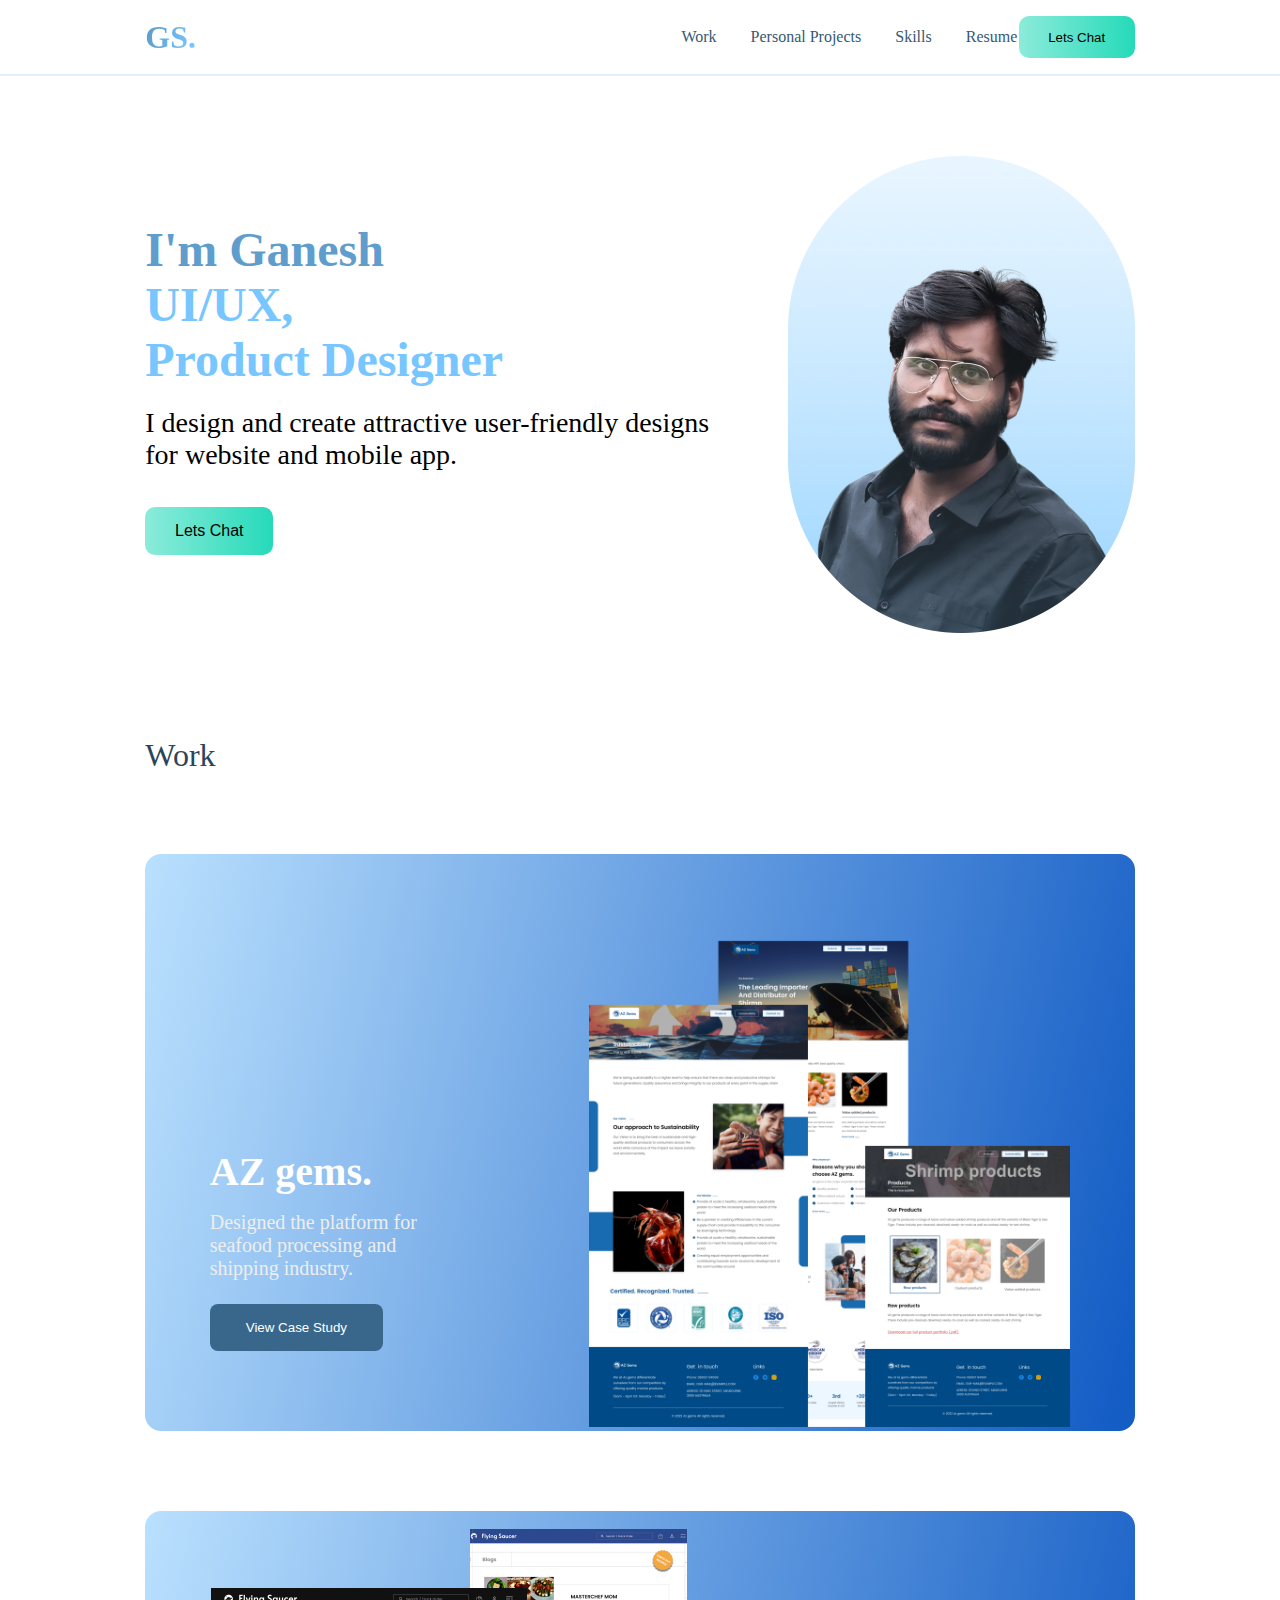
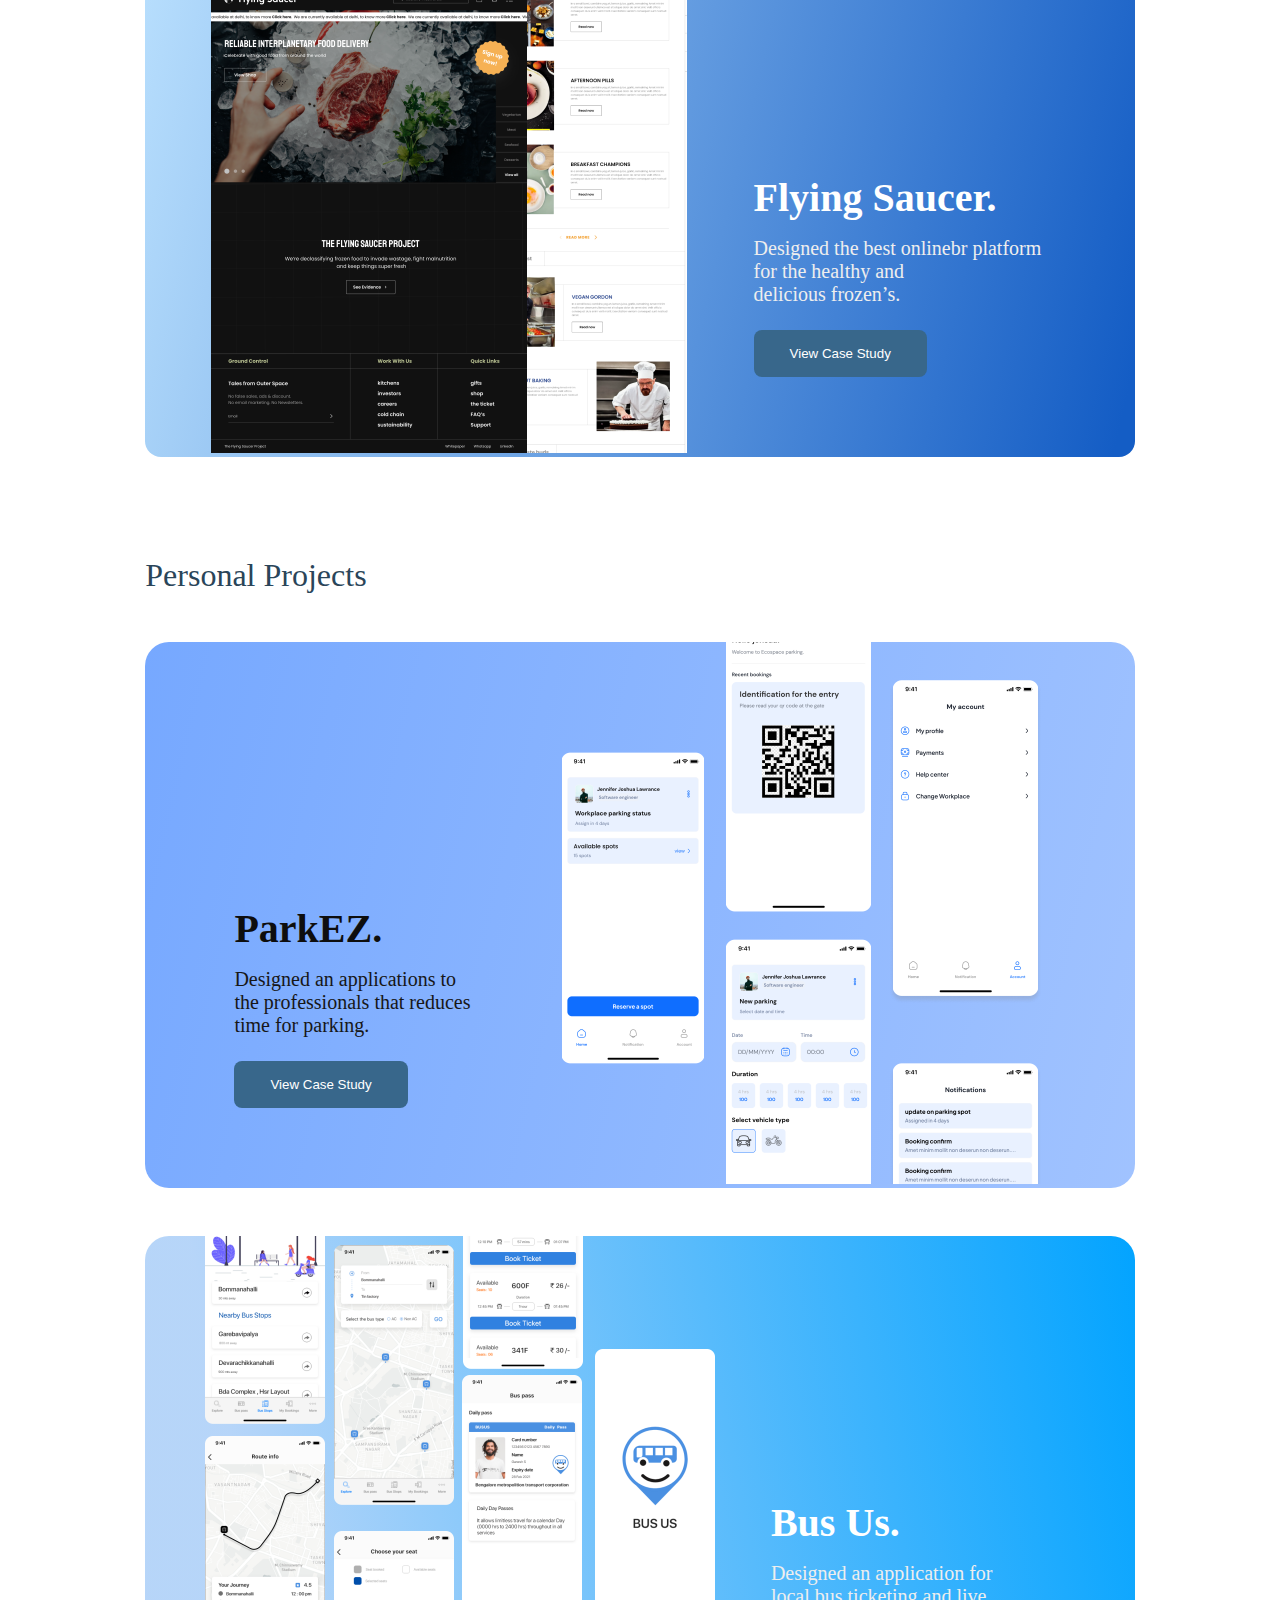
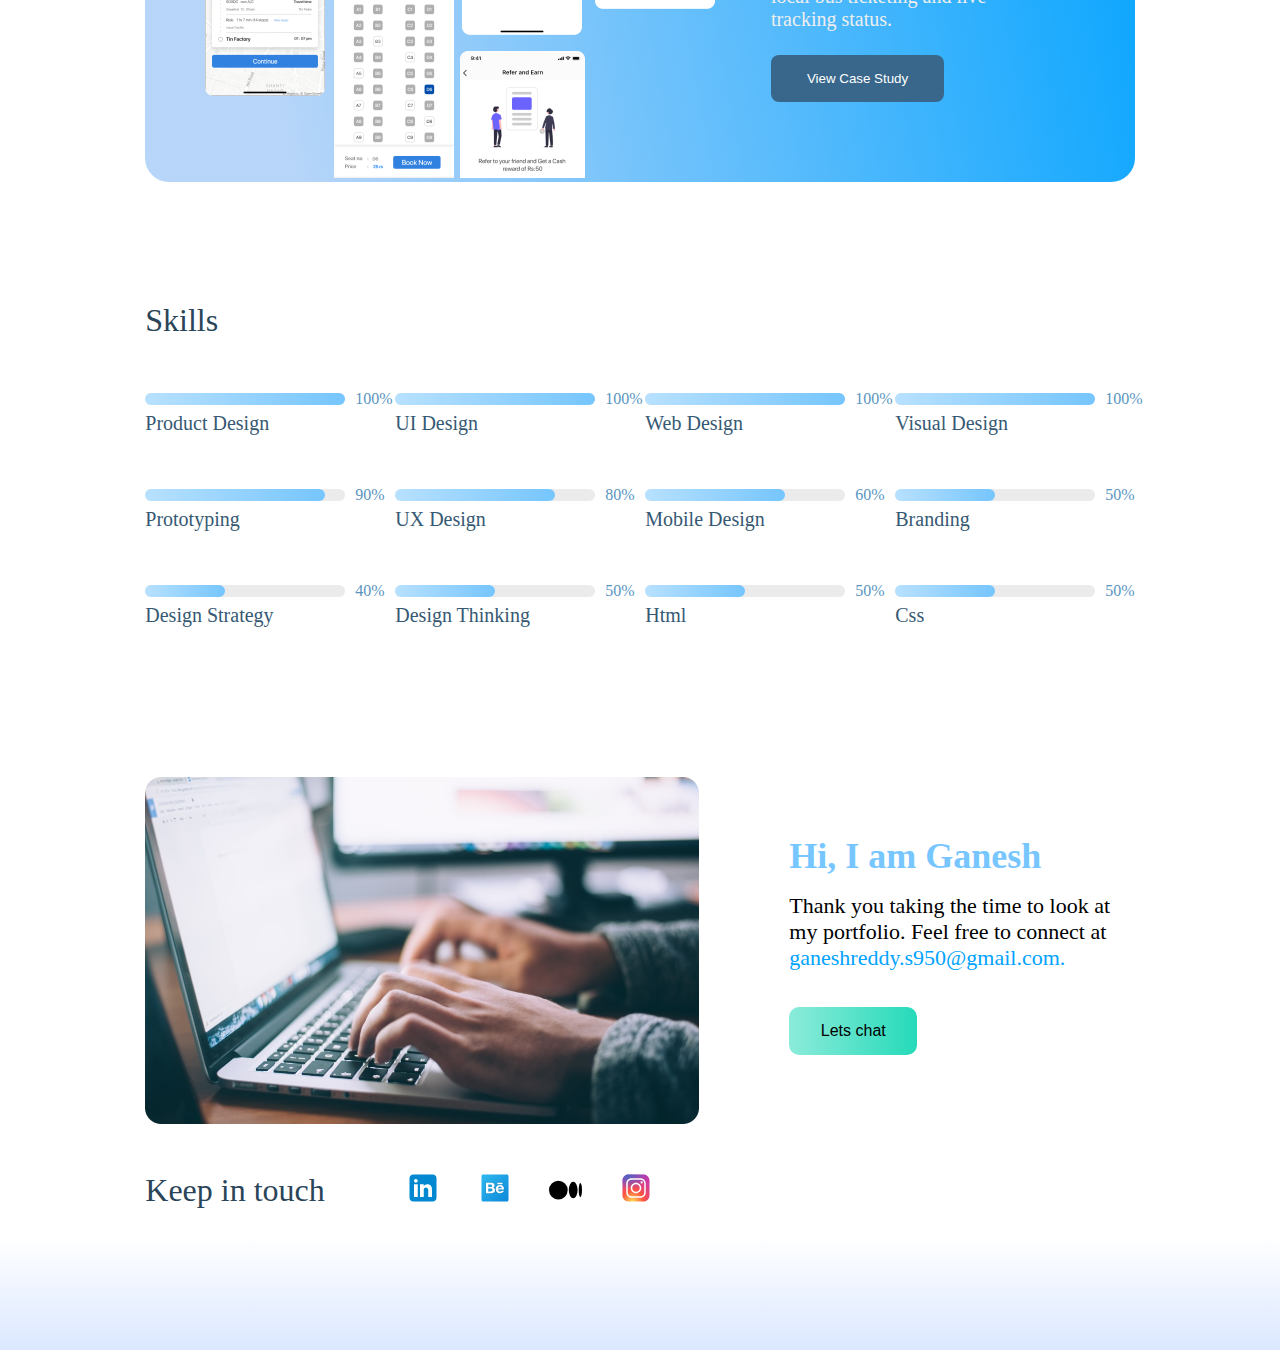
<file: index.html>
<!DOCTYPE html>
<html lang="en">
<head>
    <meta charset="UTF-8">
    <meta name="viewport" content="width=device-width, initial-scale=1.0">
    <title>iamganesh.com</title>
    <link rel="stylesheet" href="Ganesh.css">
</head>
<body>
    <div class="navbar">
        <div class="logo"><p>GS.</p></div>
        <div class="menu">
            <a href="#work"><li>Work</li></a>
            <a href=""><li>Personal Projects</li></a>
            <a href=""><li>Skills</li></a>
            <a href="https://drive.google.com/file/d/12xjxEibKPmB2habCq2synadehkaec_ib/view?usp=sharing"><li>Resume</li></a>
        </div>
        <div>
            <a href="mailto:ganeshreddy.s950@gmail.com"><button class="btn">Lets Chat</button></a></div>
    </div>
    <div class="line"></div>

    <div class="container1">
        <div class="info">
            <p class="name">I'm Ganesh</p>
            <p class="role"> UI/UX, <br> Product Designer</p>
            <p class="description">I design and create attractive user-friendly designs <br>
                for website and mobile app.</p>
            <button class="btn1">Lets Chat</button>

        </div>
        <div class="image">
                <img src="Images/Group 146204.png" alt="">
        </div>
    </div>
    <div class="heading">
        <h2 #work>Work</h2>
    </div>
    
    <div class="container4">
        <div class="project1-info">
        <p class="star">AZ gems.</p>
        <p class="star-para">Designed the platform for <br>
            seafood processing and <br>shipping industry.</p>
            <a href="https://medium.com/@ganeshreddy.s950/ui-ux-case-study-redesigning-az-gems-website-1872539bd395">
        <button class="star-btn">View Case Study</button></a>
        </div>
        <div class="project1-image">
        <img src="Images/project3.png" alt="">
        </div>
    </div>


    <div class="container3">
        <div class="project2-image">
            <img src="Images/project2.png" alt="">
            </div>
        <div class="project1-info">
        <p class="star">Flying Saucer.</p>
        <p class="star-para">Designed the best onlinebr
             platform for the healthy and <br> delicious frozen’s.</p>
            <a https://www.behance.net/gallery/170917153/The-saucer">
        <button class="star-btn">View Case Study</button></a>
        </div>
    </div>

    
    <div class="heading">
        <h2>Personal Projects</h2>
    </div>

    <div class="container5">
        <div class="project1-info">
            <p class="star1">ParkEZ.</p>
        <p class="park-para">Designed an applications to <br>
             the professionals that reduces <br>
              time for parking.</p>
            <a href="https://www.behance.net/gallery/181932145/Corporate-car-parking-app">
        <button class="star-btn">View Case Study</button></a>
        </div>
        <div class="project4-image">
        <img src="Images/Project4.png" alt="">
        </div>
    </div>

    <div class="container6">
        <div class="project5-image">
            <img src="Images/project5.png" alt="">
            </div>
        <div class="project1-info">
        <p class="star">Bus Us.</p>
        <p class="star-para">Designed an application for <br> 
            local bus ticketing and live <br>tracking status.</p>
            <a href="https://www.behance.net/gallery/114153945/BusUs-UX-Case-Study">
        <button class="star-btn">View Case Study</button></a>
        </div>
    </div>

    <div class="heading-skill">
        <h2>Skills</h2>
    </div>
    
    <div class="grid">
        <div class="Skill">
            <div class="strength">
                <div class="bar"><div class="bar-bg"></div></div>
                <div class="percent">100%</div>
            </div>
            <div class="Skills">Product Design</div>
        </div>

        <div class="Skill">
            <div class="strength">
                <div class="bar"><div class="bar-bg"></div></div>
                <div class="percent">100%</div>
            </div>
            <div class="Skills">UI Design</div>
        </div>

        <div class="Skill">
            <div class="strength">
                <div class="bar"><div class="bar-bg"></div></div>
                <div class="percent">100%</div>
            </div>
            <div class="Skills">Web Design</div>
        </div>

        <div class="Skill">
            <div class="strength">
                <div class="bar"><div class="bar-bg"></div></div>
                <div class="percent">100%</div>
            </div>
            <div class="Skills">Visual Design</div>
        </div>
    </div>

    <div class="grid">
        <div class="Skill">
            <div class="strength">
                <div class="bar"><div id="one"></div></div>
                <div class="percent">90%</div>
            </div>
            <div class="Skills">Prototyping</div>
        </div>

        <div class="Skill">
            <div class="strength">
                <div class="bar"><div id="two"></div></div>
                <div class="percent">80%</div>
            </div>
            <div class="Skills">UX Design</div>
        </div>

        <div class="Skill">
            <div class="strength">
                <div class="bar"><div id="three"></div></div>
                <div class="percent">60%</div>
            </div>
            <div class="Skills">Mobile Design</div>
        </div>

        <div class="Skill">
            <div class="strength">
                <div class="bar"><div id="four"></div></div>
                <div class="percent">50%</div>
            </div>
            <div class="Skills">Branding</div>
        </div>
    </div>
    
    <div class="grid">
        <div class="Skill">
            <div class="strength">
                <div class="bar"><div id="five"></div></div>
                <div class="percent">40%</div>
            </div>
            <div class="Skills">Design Strategy</div>
        </div>

        <div class="Skill">
            <div class="strength">
                <div class="bar"><div id="six"></div></div>
                <div class="percent">50%</div>
            </div>
            <div class="Skills">Design Thinking</div>
        </div>

        <div class="Skill">
            <div class="strength">
                <div class="bar"><div id="seven"></div></div>
                <div class="percent">50%</div>
            </div>
            <div class="Skills">Html</div>
        </div>

        <div class="Skill">
            <div class="strength">
                <div class="bar"><div id="eight"></div></div>
                <div class="percent">50%</div>
            </div>
            <div class="Skills">Css</div>
        </div>
    </div>

    <div class="container-contact">
        <div class="contact-image">
            <img src="Images/contact image.png" alt="">
            </div>
        <div class="contact-details">
        <p class="contact-name">Hi, I am Ganesh</p>
        <p class="contact-info">Thank you taking the time to look at <br>
            my portfolio. Feel free to connect at <br>
            <a href="mailto:ganeshreddy.s950@gmail.com" id="email">ganeshreddy.s950@gmail.com.</a></p>
            <a href="mailto:ganeshreddy.s950@gmail.com">
            <button class="btn1">Lets chat</button></a>
        </div>
    </div>
    
    <div class="icons">
        <div class="tag">Keep in touch</div>
        <div class="icon-holder">
            <a href="https://www.linkedin.com/in/ganesh-reddy-679358206/">
            <img src="Icons/icons8-linkedin.svg" alt="" class="icon-size"></a>
            <a href="https://www.behance.net/ganeshreddy6">
            <img src="Icons/icons8-behance.svg" alt="" class="icon-size"></a>
            <a href="https://medium.com/@ganeshreddy.s950">
            <img src="Icons/icons8-medium.svg" alt="" id="icon-size"></a>
            <a href="https://www.instagram.com/reddy_vari_ganesh/">
            <img src="Icons/icons8-instagram.svg" alt="" class="icon-size"></a>
        </div>
    </div>

    <div class="footer">
    </div>
</html>
</file>
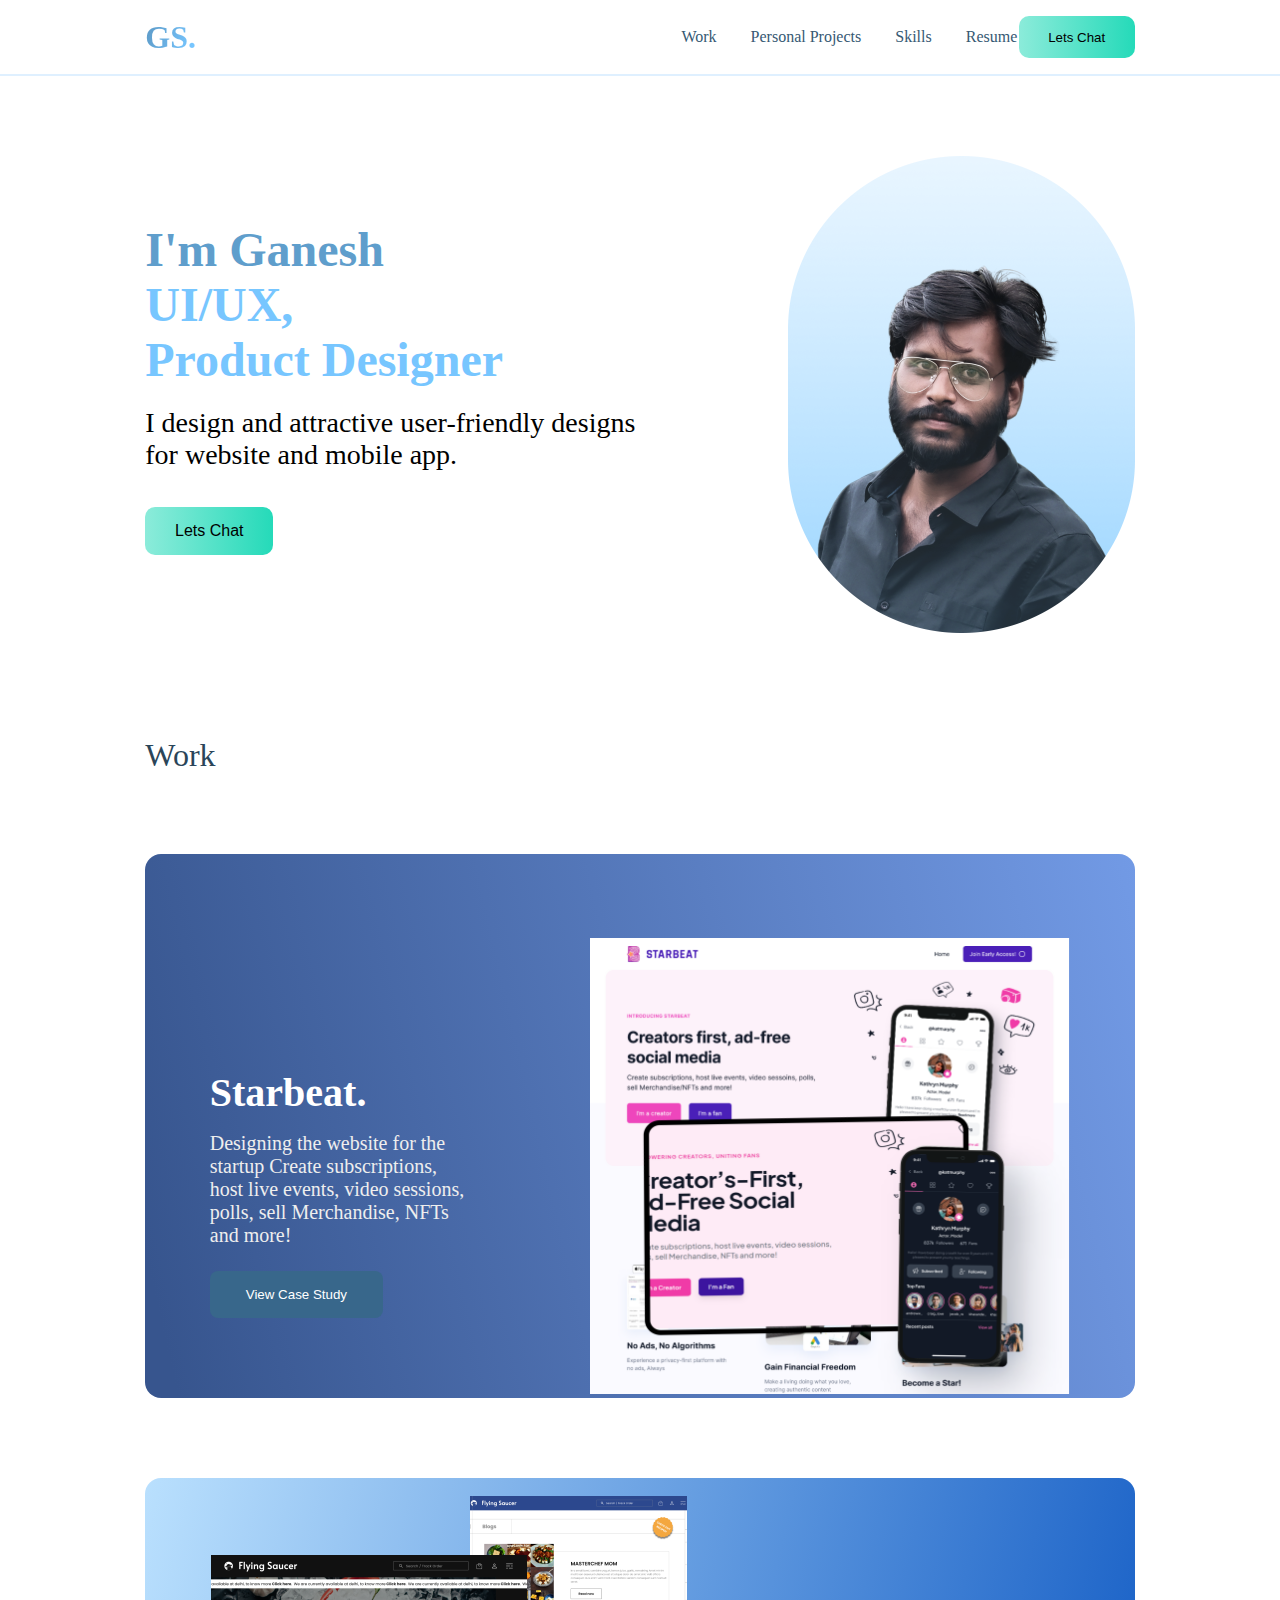
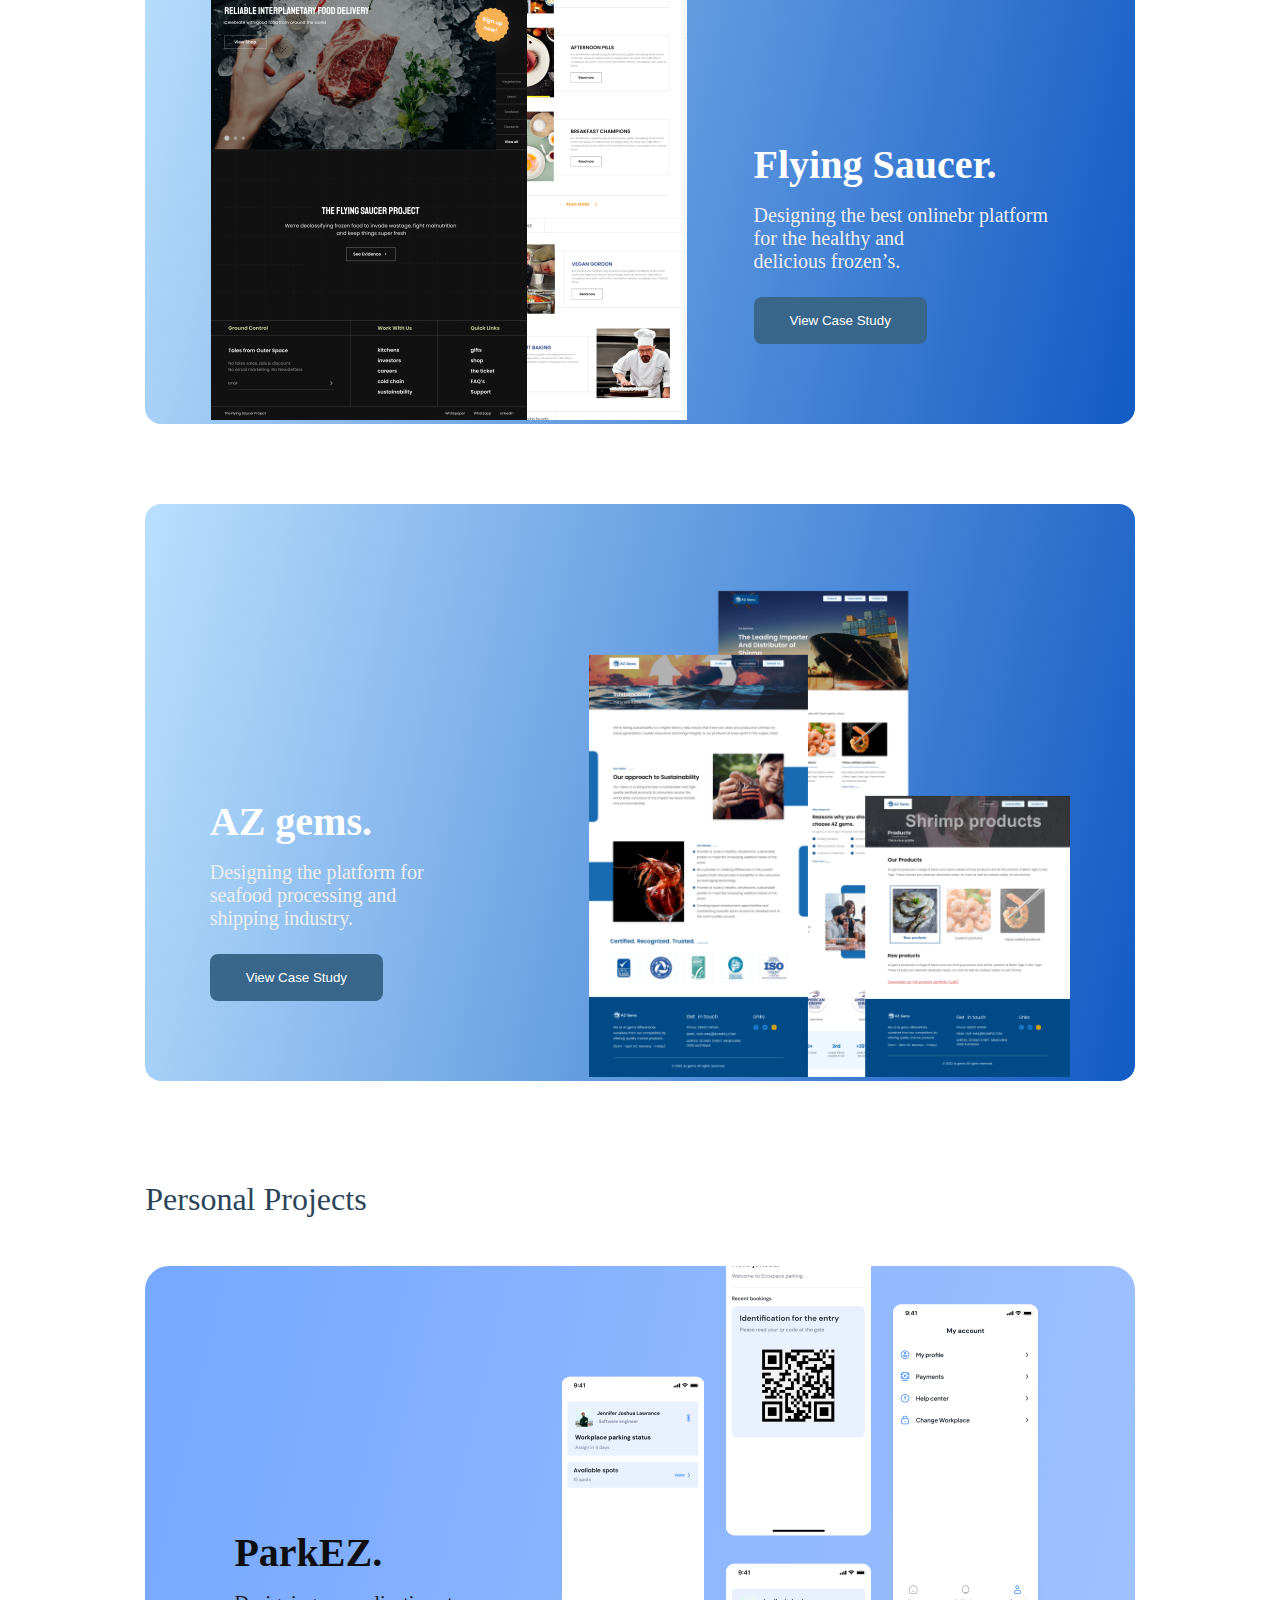
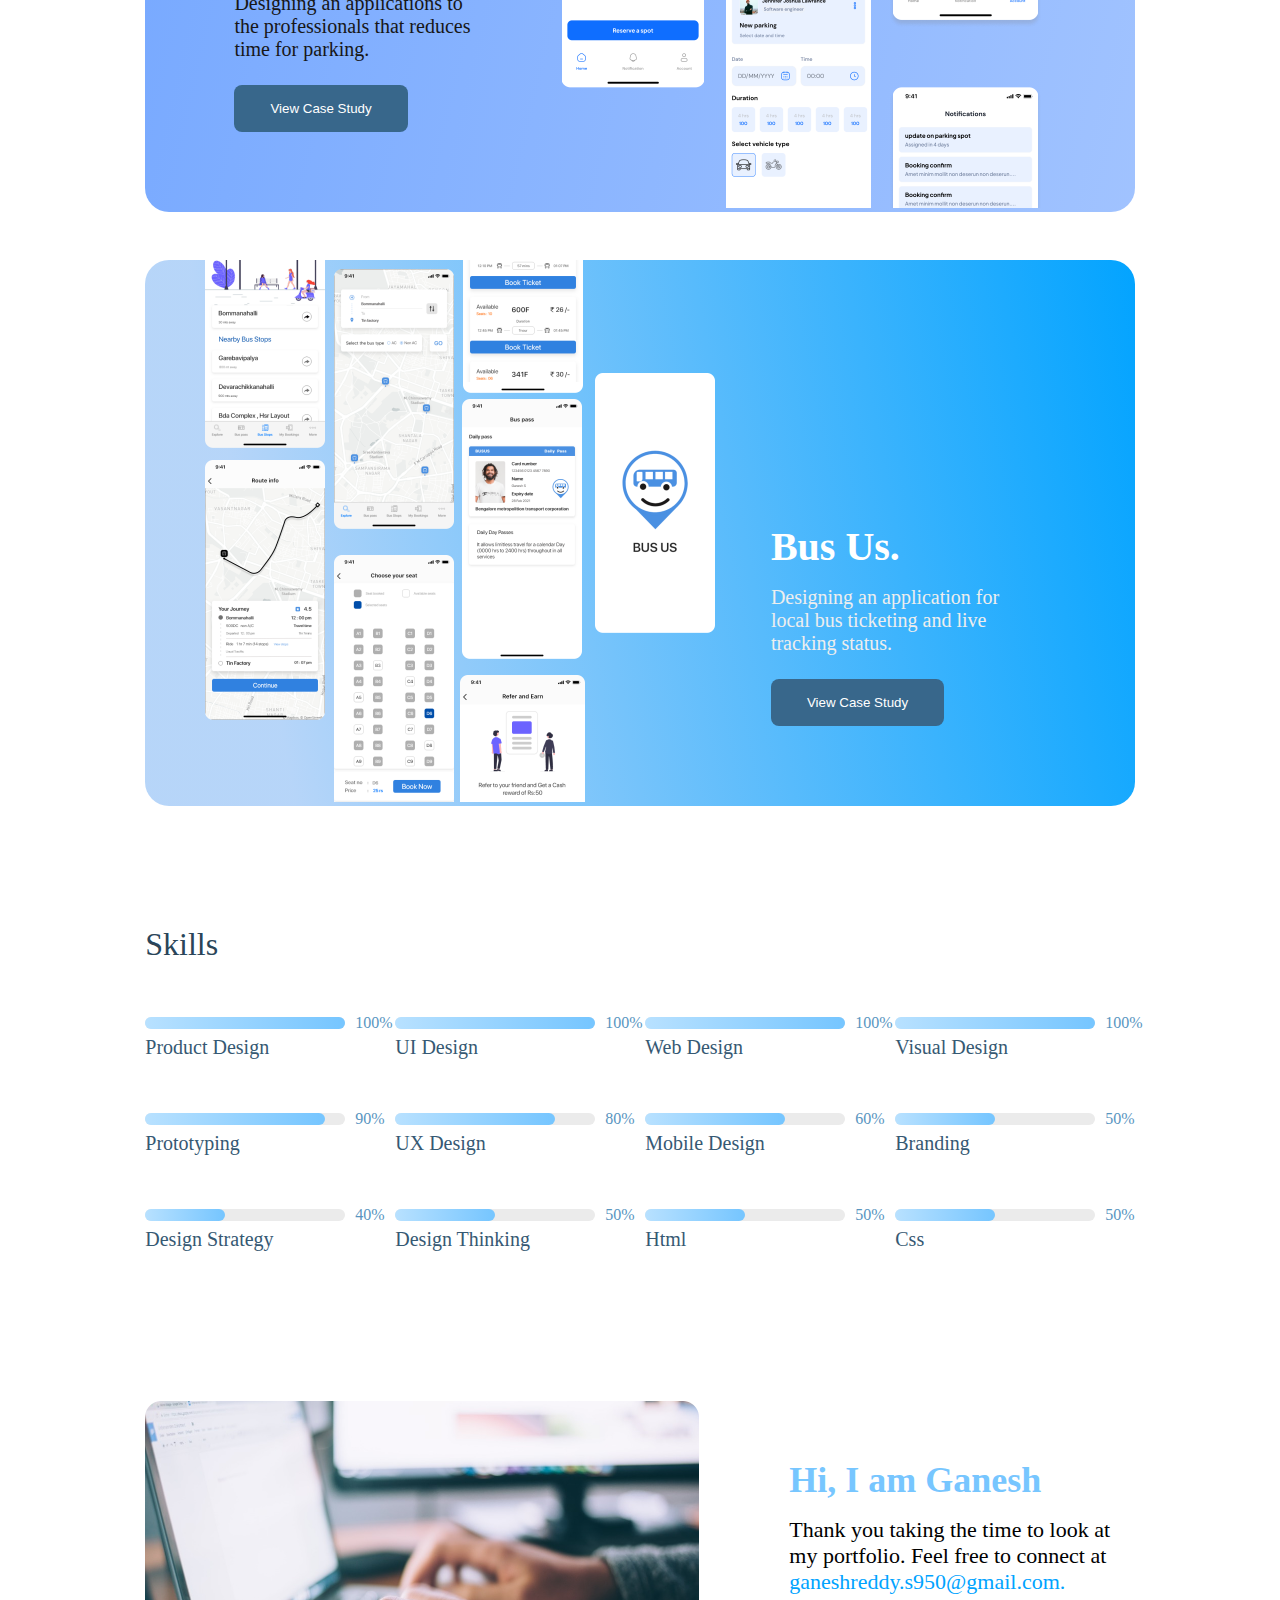
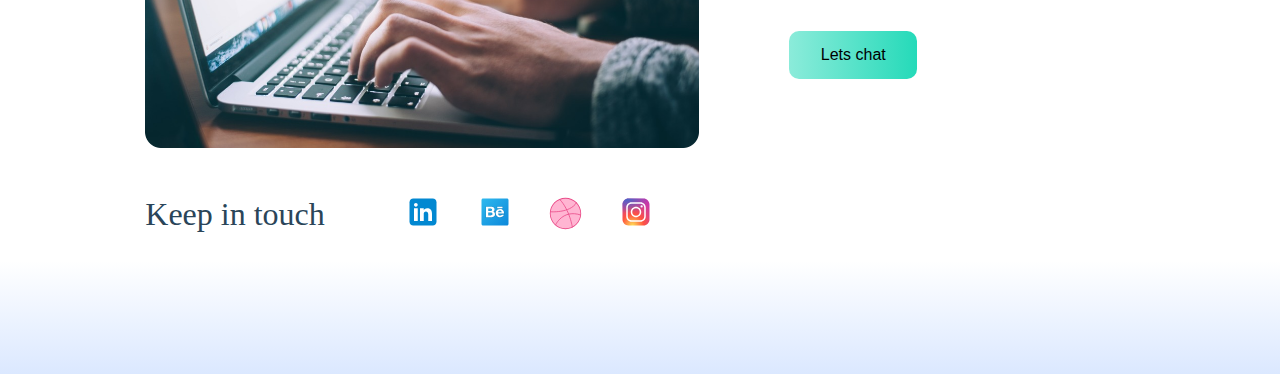
<file: Ganeshwebsite.html>
<!DOCTYPE html>
<html lang="en">
<head>
    <meta charset="UTF-8">
    <meta name="viewport" content="width=device-width, initial-scale=1.0">
    <title>iamganesh.com</title>
    <link rel="stylesheet" href="Ganesh.css">
</head>
<body>
    <div class="navbar">
        <div class="logo"><p>GS.</p></div>
        <div class="menu">
            <a href="#work"><li>Work</li></a>
            <a href=""><li>Personal Projects</li></a>
            <a href=""><li>Skills</li></a>
            <a href="https://drive.google.com/file/d/12xjxEibKPmB2habCq2synadehkaec_ib/view?usp=sharing"><li>Resume</li></a>
        </div>
        <div>
            <a href="mailto:ganeshreddy.s950@gmail.com"><button class="btn">Lets Chat</button></a></div>
    </div>
    <div class="line"></div>

    <div class="container1">
        <div class="info">
            <p class="name">I'm Ganesh</p>
            <p class="role"> UI/UX, <br> Product Designer</p>
            <p class="description">I design and attractive user-friendly designs <br>
                for website and mobile app.</p>
            <button class="btn1">Lets Chat</button>

        </div>
        <div class="image">
                <img src="Images/Group 146204.png" alt="">
        </div>
    </div>
    <div class="heading">
        <h2 #work>Work</h2>
    </div>
    <div class="container2">
        <div class="project1-info">
        <p class="star">Starbeat.</p>
        <p class="star-para">Designing the website for the <br>startup Create subscriptions, <br>
            host live events, video sessions, <br>polls, sell Merchandise, NFTs <br>
            and more! </p>
        <button class="star-btn">View Case Study</button>
        </div>
        <div class="project1-image">
        <img src="Images/project1.png" alt="">
        </div>
    </div>

    <div class="container3">
        <div class="project2-image">
            <img src="Images/project2.png" alt="">
            </div>
        <div class="project1-info">
        <p class="star">Flying Saucer.</p>
        <p class="star-para">Designing the best onlinebr
             platform for the healthy and <br> delicious frozen’s.</p>
        <button class="star-btn">View Case Study</button>
        </div>
    </div>

    <div class="container4">
        <div class="project1-info">
        <p class="star">AZ gems.</p>
        <p class="star-para">Designing the platform for <br>
            seafood processing and <br>shipping industry.</p>
        <button class="star-btn">View Case Study</button>
        </div>
        <div class="project1-image">
        <img src="Images/project3.png" alt="">
        </div>
    </div>

    <div class="heading">
        <h2>Personal Projects</h2>
    </div>

    <div class="container5">
        <div class="project1-info">
            <p class="star1">ParkEZ.</p>
        <p class="park-para">Designing an applications to <br>
             the professionals that reduces <br>
              time for parking.</p>
        <button class="star-btn">View Case Study</button>
        </div>
        <div class="project4-image">
        <img src="Images/Project4.png" alt="">
        </div>
    </div>

    <div class="container6">
        <div class="project5-image">
            <img src="Images/project5.png" alt="">
            </div>
        <div class="project1-info">
        <p class="star">Bus Us.</p>
        <p class="star-para">Designing an application for <br> 
            local bus ticketing and live <br>tracking status.</p>
        <button class="star-btn">View Case Study</button>
        </div>
    </div>

    <div class="heading-skill">
        <h2>Skills</h2>
    </div>
    
    <div class="grid">
        <div class="Skill">
            <div class="strength">
                <div class="bar"><div class="bar-bg"></div></div>
                <div class="percent">100%</div>
            </div>
            <div class="Skills">Product Design</div>
        </div>

        <div class="Skill">
            <div class="strength">
                <div class="bar"><div class="bar-bg"></div></div>
                <div class="percent">100%</div>
            </div>
            <div class="Skills">UI Design</div>
        </div>

        <div class="Skill">
            <div class="strength">
                <div class="bar"><div class="bar-bg"></div></div>
                <div class="percent">100%</div>
            </div>
            <div class="Skills">Web Design</div>
        </div>

        <div class="Skill">
            <div class="strength">
                <div class="bar"><div class="bar-bg"></div></div>
                <div class="percent">100%</div>
            </div>
            <div class="Skills">Visual Design</div>
        </div>
    </div>

    <div class="grid">
        <div class="Skill">
            <div class="strength">
                <div class="bar"><div id="one"></div></div>
                <div class="percent">90%</div>
            </div>
            <div class="Skills">Prototyping</div>
        </div>

        <div class="Skill">
            <div class="strength">
                <div class="bar"><div id="two"></div></div>
                <div class="percent">80%</div>
            </div>
            <div class="Skills">UX Design</div>
        </div>

        <div class="Skill">
            <div class="strength">
                <div class="bar"><div id="three"></div></div>
                <div class="percent">60%</div>
            </div>
            <div class="Skills">Mobile Design</div>
        </div>

        <div class="Skill">
            <div class="strength">
                <div class="bar"><div id="four"></div></div>
                <div class="percent">50%</div>
            </div>
            <div class="Skills">Branding</div>
        </div>
    </div>
    
    <div class="grid">
        <div class="Skill">
            <div class="strength">
                <div class="bar"><div id="five"></div></div>
                <div class="percent">40%</div>
            </div>
            <div class="Skills">Design Strategy</div>
        </div>

        <div class="Skill">
            <div class="strength">
                <div class="bar"><div id="six"></div></div>
                <div class="percent">50%</div>
            </div>
            <div class="Skills">Design Thinking</div>
        </div>

        <div class="Skill">
            <div class="strength">
                <div class="bar"><div id="seven"></div></div>
                <div class="percent">50%</div>
            </div>
            <div class="Skills">Html</div>
        </div>

        <div class="Skill">
            <div class="strength">
                <div class="bar"><div id="eight"></div></div>
                <div class="percent">50%</div>
            </div>
            <div class="Skills">Css</div>
        </div>
    </div>

    <div class="container-contact">
        <div class="contact-image">
            <img src="Images/contact image.png" alt="">
            </div>
        <div class="contact-details">
        <p class="contact-name">Hi, I am Ganesh</p>
        <p class="contact-info">Thank you taking the time to look at <br>
            my portfolio. Feel free to connect at <br>
            <a href="mailto:ganeshreddy.s950@gmail.com" id="email">ganeshreddy.s950@gmail.com.</a></p>
            <a href="mailto:ganeshreddy.s950@gmail.com">
            <button class="btn1">Lets chat</button></a>
        </div>
    </div>
    
    <div class="icons">
        <div class="tag">Keep in touch</div>
        <div class="icon-holder">
            <a href="https://www.linkedin.com/in/ganesh-reddy-679358206/">
            <img src="Icons/icons8-linkedin.svg" alt="" class="icon-size"></a>
            <a href="https://www.behance.net/ganeshreddy6">
            <img src="Icons/icons8-behance.svg" alt="" class="icon-size"></a>
            <a href="https://dribbble.com/gany1717">
            <img src="Icons/icons8-dribble.svg" alt="" id="icon-size"></a>
            <a href="https://www.instagram.com/reddy_vari_ganesh/">
            <img src="Icons/icons8-instagram.svg" alt="" class="icon-size"></a>
        </div>
    </div>

    <div class="footer">
    </div>
</html>
</file>
<file: Ganesh.css>
*{
    margin: 0;
    padding: 0;
   
}
.navbar{
    display: flex;
    width: 77.3%;
    margin: auto;
    justify-content: space-between;
    align-items: center;
    position: sticky;
    /* background-color: white;
    box-shadow: 0px 6px 12px rgba(55, 55, 55, 0.15); */
}
.logo p{
    font-family: Inter;
    font-size: 32px;
    font-style: normal;
    font-weight: 800;
    background: linear-gradient(111deg, #5F9ECC 12.56%, #77C6FF 87.37%);
    background-clip: text;
    -webkit-background-clip: text;
    -webkit-text-fill-color: transparent;
}
.menu{
    display: flex;
    margin-left: 450px;
}
.menu a{
    text-decoration: none;
    list-style-type: none;
    margin: 16px 0 16px 34px;
}
.menu a li{
    font-family: inter;
    font-size: 16px;
    color: var(--foundation-blue-dark-active, #365973);
}
.btn{
    width: 116px;
    height: 42px;
    border: none;
    background: linear-gradient(270deg, 
    #25DAB9 0%, rgba(37, 218, 185, 0.53) 100%);
    border-radius: 10px;
    margin: 16px 0 16px 0;
    cursor: pointer;
}
.line{
    width: 100%;
    background-color: rgb(96, 178, 255);
    height: 2px;
    opacity: 20%;
}
.container1{
    display: flex;
    width: 77.3%;
    margin: auto;
    justify-content: space-between;
    align-items: center;
    margin-top: 80px;
    /* border: #145DC5 1px solid; */

}
.image img{
    width: 347px;
}
.name{
    color: var(--foundation-blue-normal-active, #5F9ECC);
    font-family: Inter;
    font-size: 48px;
    font-weight: 700;
}
.role{
    color: var(--foundation-blue-normal, #77C6FF);
    font-family: Inter;
    font-size: 48px;
    font-weight: 700;
    margin-top: 0px;
}
.description{
    color: #000;
    font-family: Poppins;
    font-size: 28px;
    font-weight: 400;
    margin-top: 20px;
}
.btn1{
    width: 128px;
    height: 48px;
    border: none;
    background: linear-gradient(270deg, 
    #25DAB9 0%, rgba(37, 218, 185, 0.53) 100%);
    border-radius: 10px;
    margin: 16px 0 16px 0;
    font-size: 16px;
    margin-top: 36px;
    cursor: pointer;
}
.heading{
    width: 77.3%;
    margin: auto;
    margin-top: 100px;
}
.heading-skill{
    width: 77.3%;
    margin: auto;
    margin-top: 120px;
}
h2{
    color:#2A4559;
    font-family: Inter;
    font-size: 32px;
    font-weight: 400;
}
.container2{
    display: flex;
    width: 77.3%;
    margin: auto;
    justify-content: space-evenly;
    align-items: flex-end;
    margin-top: 80px;
    border-radius: 16px;
    background: linear-gradient(77deg,
     #37558E 2.98%, rgba(61, 116, 219, 0.73) 99.4%);
}
.project1-image img{
    width: 481px;
    margin-top: 84px;
}
.star{
    color: #FFF;
    font-family: Inter;
    font-size: 40px;
    font-weight: 700;
}
.star-para{
    color: #EEE;
    font-family: Poppins;
    font-size: 20px;
    font-weight: 400;
    width: 315px;
    margin-top: 16px;
}
.star-btn{
    border-radius: 8px;
    background: var(--foundation-blue-dark-active, #38678b);
    padding: 16px 36px;
    border: none;
    margin-top: 24px;
    margin-bottom: 80px;
    color: white;
    cursor: pointer;
}
.container3{
    display: flex;
    width: 77.3%;
    margin: auto;
    justify-content: space-evenly;
    align-items: flex-end;
    margin-top: 80px;
    border-radius: 16px;
    background: linear-gradient(283deg,
     #145DC5 1.93%, rgba(115, 195, 255, 0.47) 102.18%);
}
.project2-image img{
    width: 476px;
    margin-top: 18px;
}
.container4{
    display: flex;
    width: 77.3%;
    margin: auto;
    justify-content: space-evenly;
    align-items: flex-end;
    margin-top: 80px;
    border-radius: 16px;
    background: linear-gradient(283deg,
     #145DC5 1.93%, rgba(115, 195, 255, 0.47) 102.18%);
}
.container5{
    display: flex;
    width: 77.3%;
    margin: auto;
    justify-content: space-evenly;
    align-items: flex-end;
    margin-top: 48px;
    border-radius: 16px;
    border-radius: 24px;
    background: linear-gradient(103deg,
     #76A8FF -0.87%, #A1C3FF 101.34%);
}
.project4-image img{
    margin: 0;
    width: 486px;
}
.star1{
    color: #0E0E0E;
    font-family: Inter;
    font-size: 40px;
    font-weight: 700;
}
.park-para{
    color: #171717;
    font-family: Poppins;
    font-size: 20px;
    font-weight: 400;
    margin-top: 16px;
}
.project5-image img{
    margin: 0;
    width: 528px;
}
.container6{
    display: flex;
    width: 77.3%;
    margin: auto;
    justify-content: space-evenly;
    align-items: flex-end;
    margin-top: 48px;
    border-radius: 16px;
    border-radius: 24px;
    background: linear-gradient(79deg,
     rgba(35, 128, 236, 0.33) 13.72%, #00A3FF 101.29%);
}
.grid{
    width: 77.3%;
    margin: auto;
    margin-top: 4%;
    display: flex;
    justify-content: space-between;
   
}
.strength{
    width: 250px;
    display: flex;
    align-items: center;
}
.bar-bg{
    width: 200px;
    height: 12px;
    border-radius: 99px;
    background: linear-gradient(270deg,
     #77C6FF 2.64%, #B8E1FF 99.93%);
    margin-right: 10px;
}
.percent{
    color: var(--foundation-blue-dark, #5995BF);
    font-family: Inter;
    font-size: 16px;
    font-weight: 500;
}
.Skills{
    color: var(--foundation-blue-dark-active, #365973);
    font-family: Inter;
    font-size: 20px;
    font-weight: 400;
    margin-top: 4px;
}
.bar{
    background-color: #ebebeb;
    width: 200px;
    border-radius: 99px;
    margin-right: 10px;
}
#one{
    width: 180px;
    height: 12px;
    border-radius: 99px;
    background: linear-gradient(270deg,
     #77C6FF 2.64%, #B8E1FF 99.93%);
    margin-right: 10px;
}
#two{
    width: 160px;
    height: 12px;
    border-radius: 99px;
    background: linear-gradient(270deg,
    #77C6FF 2.64%, #B8E1FF 99.93%);
    margin-right: 10px;
}
#three{
    width: 140px;
    height: 12px;
    border-radius: 99px;
    background: linear-gradient(270deg,
     #77C6FF 2.64%, #B8E1FF 99.93%);
    margin-right: 10px;
}
#four{
    width: 100px;
    height: 12px;
    border-radius: 99px;
    background: linear-gradient(270deg,
     #77C6FF 2.64%, #B8E1FF 99.93%);
    margin-right: 10px;
}
#five{
    width: 80px;
    height: 12px;
    border-radius: 99px;
    background: linear-gradient(270deg,
     #77C6FF 2.64%, #B8E1FF 99.93%);
    margin-right: 10px;
}
#six{
    width: 100px;
    height: 12px;
    border-radius: 99px;
    background: linear-gradient(270deg,
     #77C6FF 2.64%, #B8E1FF 99.93%);
    margin-right: 10px;
}
#seven{
    width: 100px;
    height: 12px;
    border-radius: 99px;
    background: linear-gradient(270deg,
     #77C6FF 2.64%, #B8E1FF 99.93%);
    margin-right: 10px;
}
#eight{
    width: 100px;
    height: 12px;
    border-radius: 99px;
    background: linear-gradient(270deg,
     #77C6FF 2.64%, #B8E1FF 99.93%);
    margin-right: 10px;
}
.container-contact{
    display: flex;
    width: 77.3%;
    margin: auto;
    justify-content: flex-start;
    align-items: center;
    margin-top: 150px;
    border-radius: 16px;
    border-radius: 24px;
}
.contact-info{
    color: #000000;
    font-family: Poppins;
    font-size: 22px;
    margin-top: 16px;
}
.contact-name{
    color: #77C6FF;
    font-family: Inter;
    font-size: 36px;
    font-weight: 700;
}
.contact-image img{
    width: 554px;
}
.contact-details{
    margin-left: 90px;
}
.icons{
    display: flex;
    justify-content: flex-start;
    width: 77.3%;
    margin: auto;
    margin-top: 42px;
    align-items: center;
}
.tag{
    color: var(--foundation-blue-darker, #2A4559);
font-family: Inter;
font-size: 32px;
font-weight: 400;
}
.icon-size{
    width: 36px;
    height: 36px;
    margin-left: 32px;
}
#icon-size{
    width: 33px;
    height: 33px;
    margin-left: 32px;
}
.icon-holder{
    margin-left: 48px;
}
.footer{
    width: 100%;
    height: 140px;
    background: linear-gradient(360deg, 
    #DBE8FF 0%, rgba(178, 206, 255, 0.00) 80.81%);
}
#email{
    text-decoration: none;
    color: #00A3FF;
}
</file>
